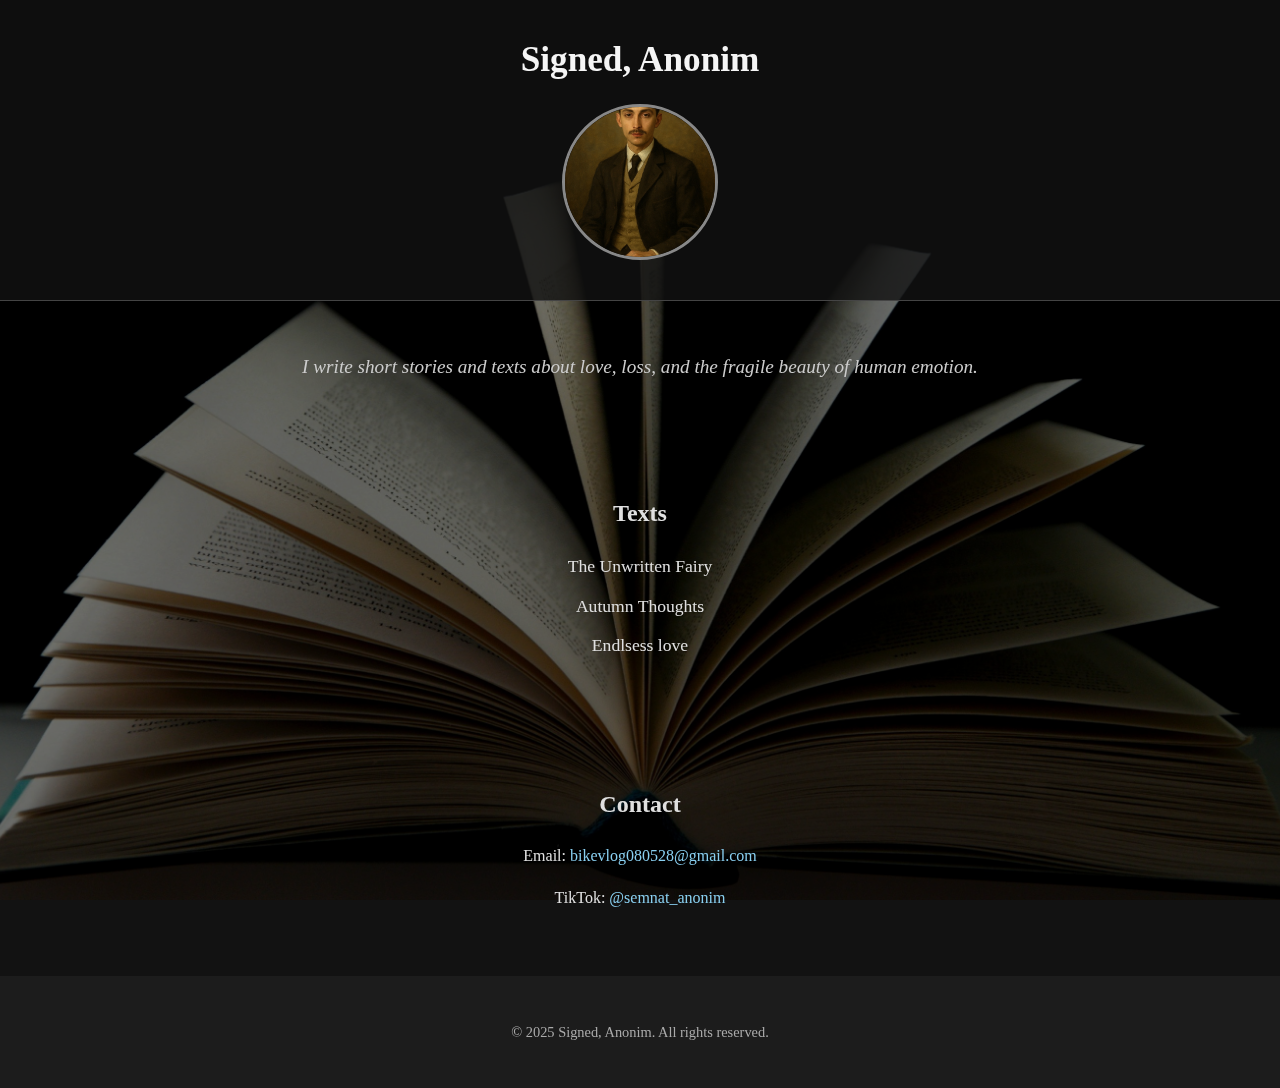
<file: index.html>
<!DOCTYPE html>
<html lang="ro">
<head>
    <meta charset="UTF-8">
    <meta name="viewport" content="width=device-width, initial-scale=1.0">
    <title>Semnat, Anonim</title>
    <link rel="stylesheet" href="style.css">
</head>

<link href="https://fonts.googleapis.com/css2?family=Playfair+Display:wght@500&display=swap" rel="stylesheet">


<body>
    <header>
        <h1>Signed, Anonim</h1>
        <img src="portret.png" alt="Profil artistic" class="profil">
    </header>

    <section class="intro">
        <p>I write short stories and texts about love, loss, and the fragile beauty of human emotion.</p>
    </section>

    <section class="texte">
        <h2>Texts</h2>
        <ul>
            <li><a href="TheUnwrittenFairy.html">The Unwritten Fairy</a></li>
            <li><a href="AutumnThoughts.html">Autumn Thoughts</a></li>
            <li><a href="EndlessLove.html">Endlsess love</a></li>

        </ul>
    </section>

    <section class="contact">
        <h2>Contact</h2>
        <p>Email: <a href="mailto:anonim@example.com">bikevlog080528@gmail.com</a></p>
        <p>TikTok: <a href="https://www.tiktok.com/@semnat_anonim" target="_blank">@semnat_anonim</a></p>
    </section>

    <footer>
  <p>© 2025 Signed, Anonim. All rights reserved.</p>
</footer>

</body>
</html>
</file>
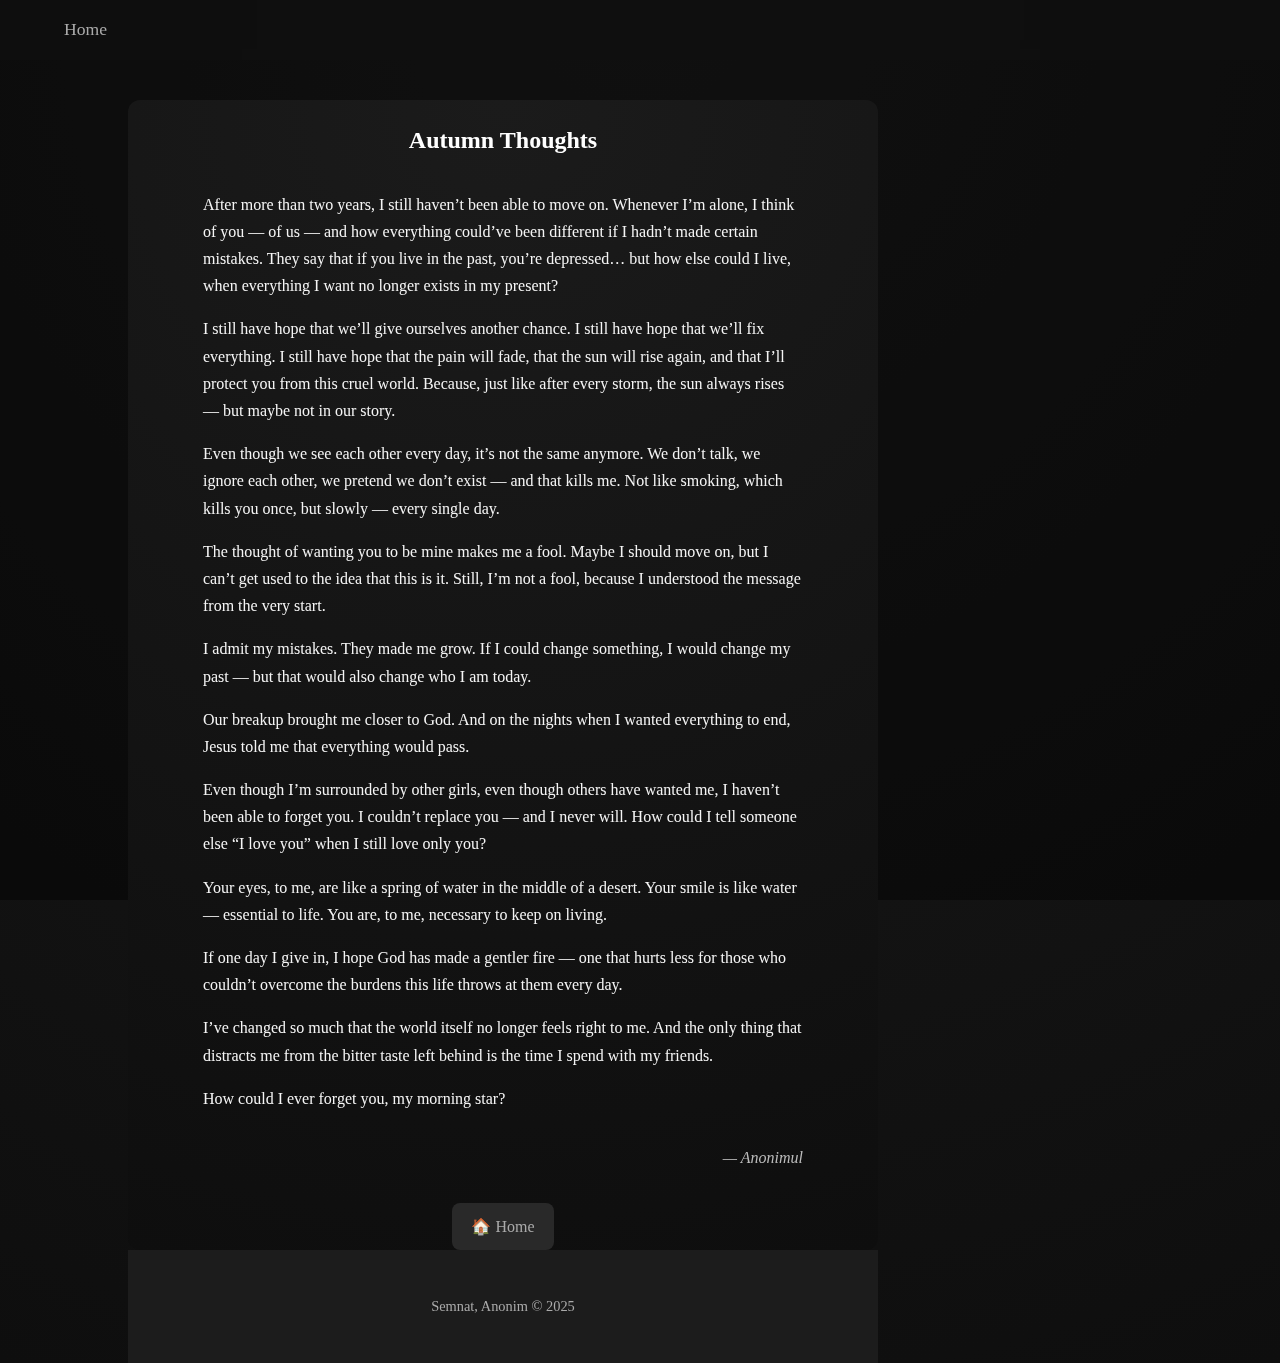
<file: AutumnThoughts.html>
<!DOCTYPE html>
<html lang="en">
<head>
    <meta charset="UTF-8">
    <meta name="viewport" content="width=device-width, initial-scale=1.0">
    <title>The Unwritten Fairy</title>
    <link rel="stylesheet" href="style.css">
</head>
<body class="text-page">

    <nav class="navbar">
        <a href="index.html" class="home-link">Home</a>
    </nav>

    <div style="height: 100px;"></div>

    <main class="text-page">
        <h2>Autumn Thoughts</h2>

        <p>After more than two years, I still haven’t been able to move on. Whenever I’m alone, I think of you — of us — and how everything could’ve been different if I hadn’t made certain mistakes. They say that if you live in the past, you’re depressed… but how else could I live, when everything I want no longer exists in my present?</p>

        <p>I still have hope that we’ll give ourselves another chance. I still have hope that we’ll fix everything. I still have hope that the pain will fade, that the sun will rise again, and that I’ll protect you from this cruel world. Because, just like after every storm, the sun always rises — but maybe not in our story.</p>

        <p>Even though we see each other every day, it’s not the same anymore. We don’t talk, we ignore each other, we pretend we don’t exist — and that kills me. Not like smoking, which kills you once, but slowly — every single day.</p>

        <p>The thought of wanting you to be mine makes me a fool. Maybe I should move on, but I can’t get used to the idea that this is it. Still, I’m not a fool, because I understood the message from the very start.</p>

        <p>I admit my mistakes. They made me grow. If I could change something, I would change my past — but that would also change who I am today.</p>

        <p>Our breakup brought me closer to God. And on the nights when I wanted everything to end, Jesus told me that everything would pass.</p>

        <p>Even though I’m surrounded by other girls, even though others have wanted me, I haven’t been able to forget you. I couldn’t replace you — and I never will. How could I tell someone else “I love you” when I still love only you?</p>

        <p>Your eyes, to me, are like a spring of water in the middle of a desert. Your smile is like water — essential to life. You are, to me, necessary to keep on living.</p>

        <p>If one day I give in, I hope God has made a gentler fire — one that hurts less for those who couldn’t overcome the burdens this life throws at them every day.</p>

        <p>I’ve changed so much that the world itself no longer feels right to me. And the only thing that distracts me from the bitter taste left behind is the time I spend with my friends.</p>

        <p>How could I ever forget you, my morning star?</p>

        <p class="signature">— Anonimul</p>

        <a href="index.html" class="home-button">🏠 Home</a>
    </main>

    <footer>
        <p>Semnat, Anonim © 2025</p>
    </footer>

    <script>
        const navbar = document.querySelector('.navbar');
        let lastScrollY = window.scrollY;
        window.addEventListener('scroll', () => {
            if (window.scrollY > lastScrollY) {
                navbar.style.top = '-70px'; // Dispare la scroll down
            } else {
                navbar.style.top = '0'; // Reapare la scroll up
            }
            lastScrollY = window.scrollY;
        });
    </script>
</body>
</html>
</file>
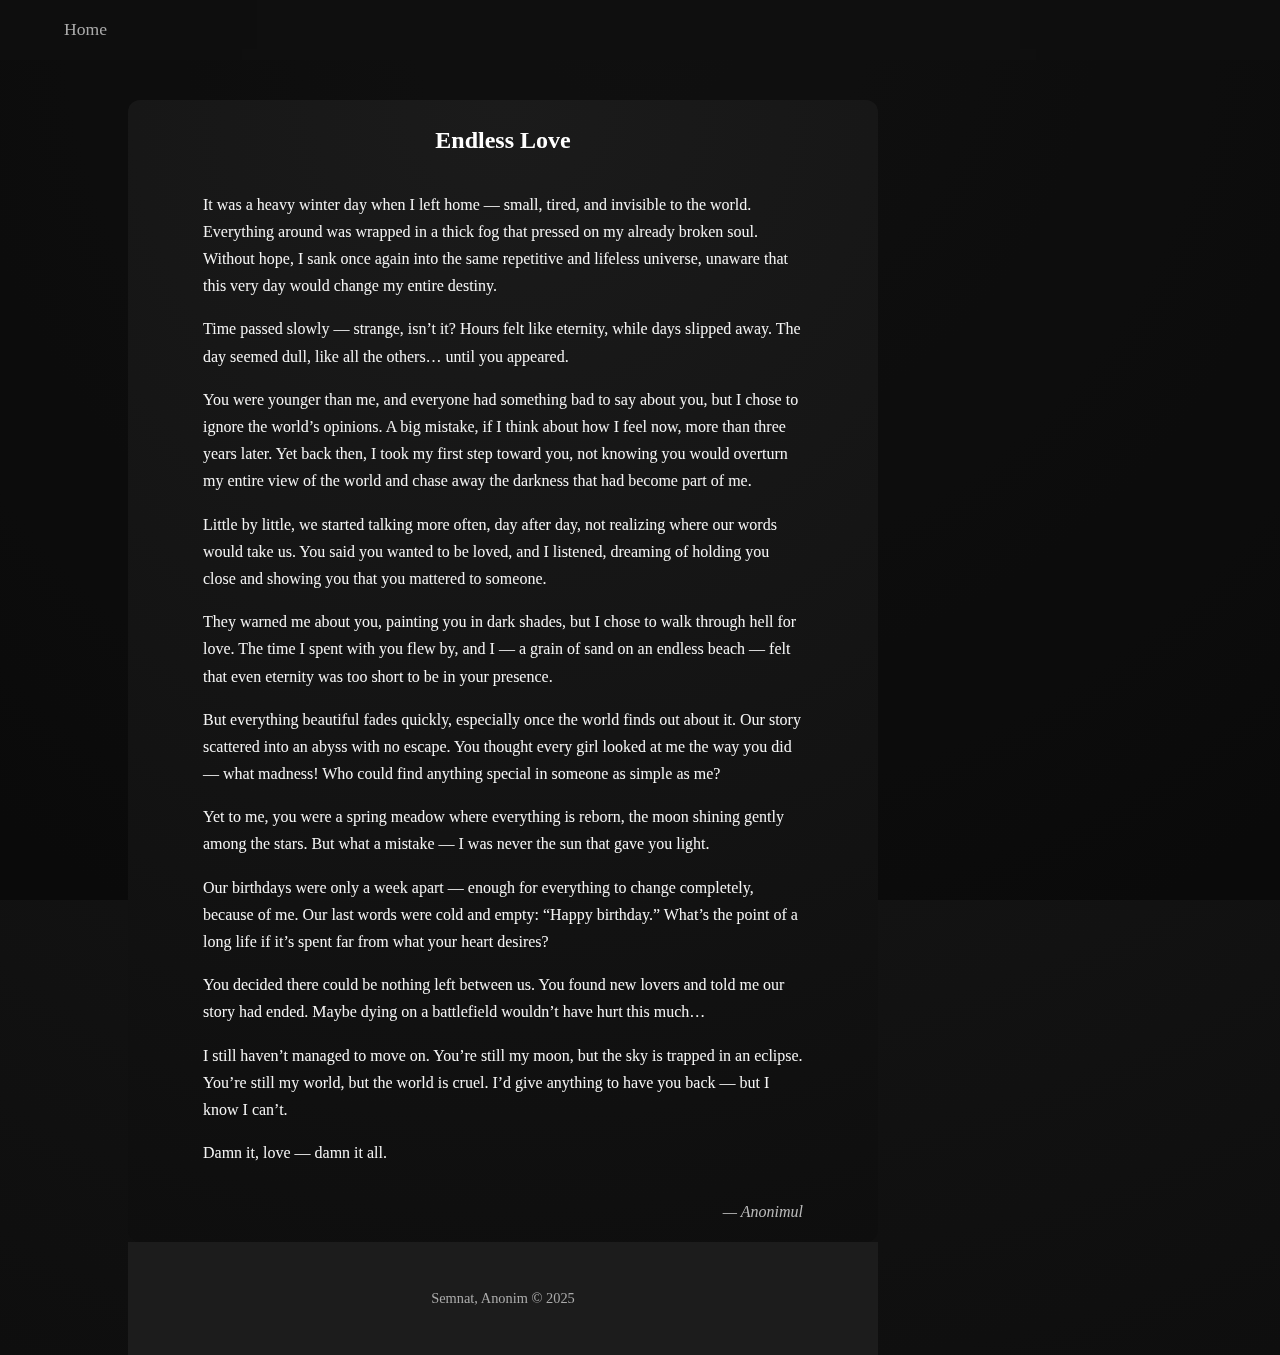
<file: EndlessLove.html>
<!DOCTYPE html>
<html lang="en">
<head>
    <meta charset="UTF-8">
    <meta name="viewport" content="width=device-width, initial-scale=1.0">
    <title>The Unwritten Fairy</title>
    <link rel="stylesheet" href="style.css">
</head>
<body class="text-page">

    <nav class="navbar">
        <a href="index.html" class="home-link">Home</a>
    </nav>

    <div style="height: 100px;"></div>

    <main class="text-page">
        <h2>Endless Love</h2>

        <p>It was a heavy winter day when I left home — small, tired, and invisible to the world. Everything around was wrapped in a thick fog that pressed on my already broken soul. Without hope, I sank once again into the same repetitive and lifeless universe, unaware that this very day would change my entire destiny.</p>

        <p>Time passed slowly — strange, isn’t it? Hours felt like eternity, while days slipped away. The day seemed dull, like all the others… until you appeared.</p>

        <p>You were younger than me, and everyone had something bad to say about you, but I chose to ignore the world’s opinions. A big mistake, if I think about how I feel now, more than three years later. Yet back then, I took my first step toward you, not knowing you would overturn my entire view of the world and chase away the darkness that had become part of me.</p>

        <p>Little by little, we started talking more often, day after day, not realizing where our words would take us. You said you wanted to be loved, and I listened, dreaming of holding you close and showing you that you mattered to someone.</p>

        <p>They warned me about you, painting you in dark shades, but I chose to walk through hell for love. The time I spent with you flew by, and I — a grain of sand on an endless beach — felt that even eternity was too short to be in your presence.</p>

        <p>But everything beautiful fades quickly, especially once the world finds out about it. Our story scattered into an abyss with no escape. You thought every girl looked at me the way you did — what madness! Who could find anything special in someone as simple as me?</p>

        <p>Yet to me, you were a spring meadow where everything is reborn, the moon shining gently among the stars. But what a mistake — I was never the sun that gave you light.</p>

        <p>Our birthdays were only a week apart — enough for everything to change completely, because of me. Our last words were cold and empty: “Happy birthday.” What’s the point of a long life if it’s spent far from what your heart desires?</p>

        <p>You decided there could be nothing left between us. You found new lovers and told me our story had ended. Maybe dying on a battlefield wouldn’t have hurt this much…</p>

        <p>I still haven’t managed to move on. You’re still my moon, but the sky is trapped in an eclipse. You’re still my world, but the world is cruel. I’d give anything to have you back — but I know I can’t.</p>

        <p>Damn it, love — damn it all.</p>

        <p class="signature">— Anonimul</p>

    </main>

    <footer>
        <p>Semnat, Anonim © 2025</p>
    </footer>

    <script>
        const navbar = document.querySelector('.navbar');
        let lastScrollY = window.scrollY;
        window.addEventListener('scroll', () => {
            if (window.scrollY > lastScrollY) {
                navbar.style.top = '-70px'; // Dispare la scroll down
            } else {
                navbar.style.top = '0'; // Reapare la scroll up
            }
            lastScrollY = window.scrollY;
        });
    </script>
</body>
</html>
</file>
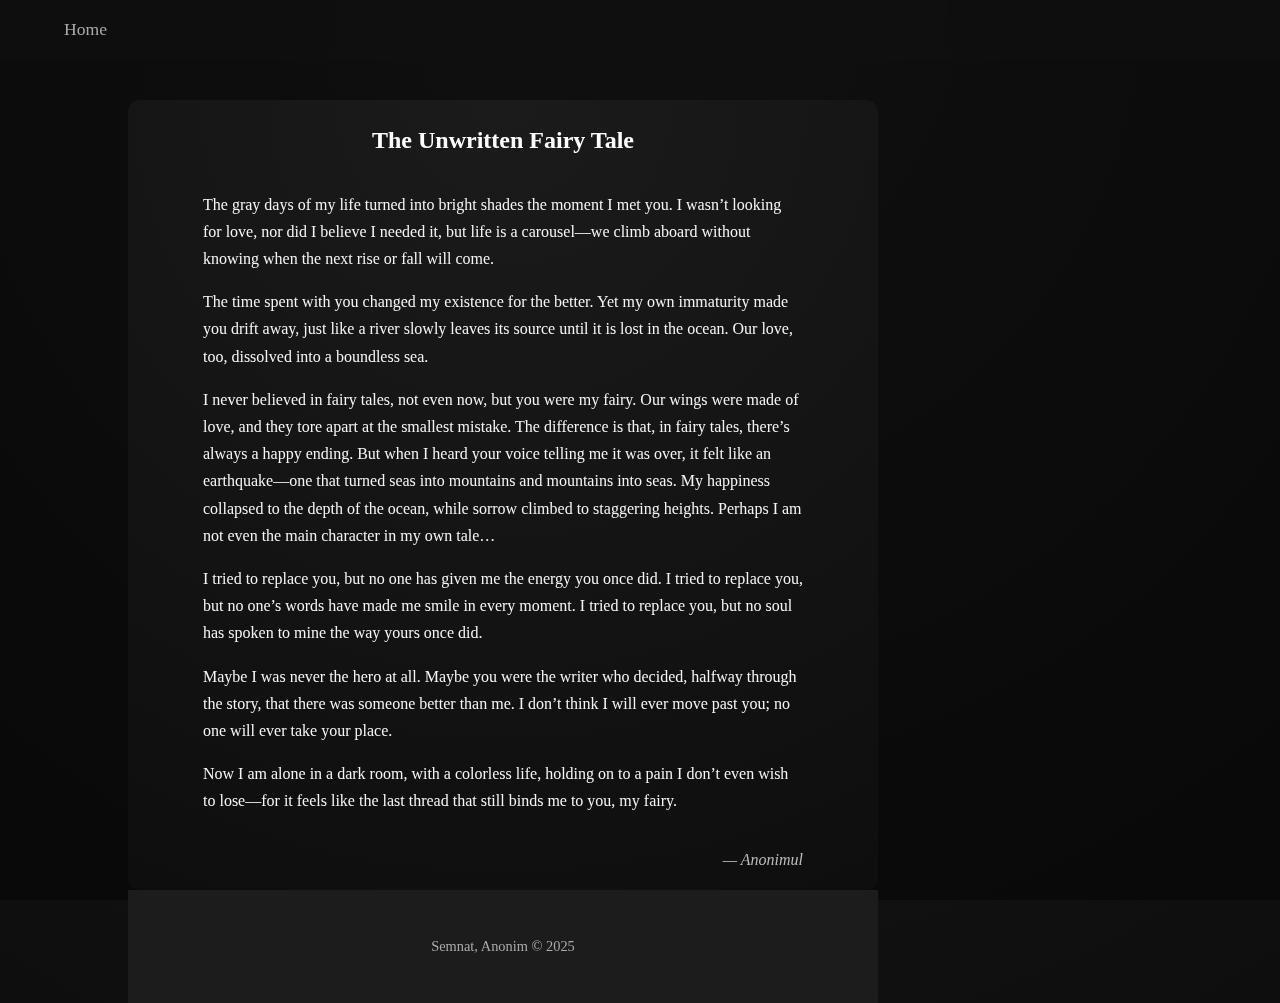
<file: TheUnwrittenFairy.html>
<!DOCTYPE html>
<html lang="en">
<head>
    <meta charset="UTF-8">
    <meta name="viewport" content="width=device-width, initial-scale=1.0">
    <title>The Unwritten Fairy</title>
    <link rel="stylesheet" href="style.css">
</head>
<body class="text-page">

    <nav class="navbar">
        <a href="index.html" class="home-link">Home</a>
    </nav>

<body>
    <div style="height: 100px;"></div>

    <main class="text-page">
        <h2>The Unwritten Fairy Tale</h2>

        <p>The gray days of my life turned into bright shades the moment I met you. I wasn’t looking for love, nor did I believe I needed it, but life is a carousel—we climb aboard without knowing when the next rise or fall will come.</p>
        <p>The time spent with you changed my existence for the better. Yet my own immaturity made you drift away, just like a river slowly leaves its source until it is lost in the ocean. Our love, too, dissolved into a boundless sea.</p>
        <p>I never believed in fairy tales, not even now, but you were my fairy. Our wings were made of love, and they tore apart at the smallest mistake. The difference is that, in fairy tales, there’s always a happy ending. But when I heard your voice telling me it was over, it felt like an earthquake—one that turned seas into mountains and mountains into seas. My happiness collapsed to the depth of the ocean, while sorrow climbed to staggering heights. Perhaps I am not even the main character in my own tale…</p>
        <p>I tried to replace you, but no one has given me the energy you once did. I tried to replace you, but no one’s words have made me smile in every moment. I tried to replace you, but no soul has spoken to mine the way yours once did.</p>
        <p>Maybe I was never the hero at all. Maybe you were the writer who decided, halfway through the story, that there was someone better than me. I don’t think I will ever move past you; no one will ever take your place.</p>
        <p>Now I am alone in a dark room, with a colorless life, holding on to a pain I don’t even wish to lose—for it feels like the last thread that still binds me to you, my fairy.</p>

        <p class="signature">— Anonimul</p>

    </main>

    <footer>
        <p>Semnat, Anonim © 2025</p>
    </footer>

    <script>
        const navbar = document.querySelector('.navbar');
        let lastScrollY = window.scrollY;
        window.addEventListener('scroll', () => {
            if (window.scrollY > lastScrollY) {
                navbar.style.top = '-70px'; // Dispare la scroll down
            } else {
                navbar.style.top = '0'; // Reapare la scroll up
            }
            lastScrollY = window.scrollY;
        });
    </script>
</body>
</html>
</file>
<file: style.css>
body {
    font-family: 'Georgia', serif;
    background-color: #121212;
    color: #f5f5f5;
    text-align: center;
    margin: 0;
    padding: 0;
}
body {
    background-image: url('background.jpg');
    background-size: cover;
    background-position: center;
    background-attachment: fixed; 
    color: #f5f5f5;
    font-family: 'Georgia', serif;
    margin: 0;
    padding: 0;
}
body::before {
  content: "";
  position: fixed;
  top: 0;
  left: 0;
  width: 100%;
  height: 100%;
  background: rgba(0, 0, 0, 0.4); 
  z-index: -1;
}
body {
  font-family: 'Playfair Display', serif;
}

section {
  margin: 50px 0;
}


header {
    padding: 40px 0;
    border-bottom: 1px solid #444;
}

h1 {
    font-size: 2.5em;
    margin-bottom: 10px;
}

.profil {
    width: 150px;
    height: 150px;
    border-radius: 50%;
    object-fit: cover;
    border: 3px solid #888;
}

.intro {
    font-style: italic;
    margin: 40px auto;
    width: 60%;
}

.texte {
    margin: 40px 0;
}

.texte ul {
    list-style: none;
    padding: 0;
}

.texte li {
    margin: 10px 0;
}

a {
    color: #89CFF0;
    text-decoration: none;
}

a:hover {
    text-decoration: underline;
}

footer {
  text-align: center;
  font-size: 0.9em;
  color: #ccc;
  margin-top: 40px;
}
.text-page {
    max-width: 800px;
    margin: 60px auto;
    padding: 20px;
    background: rgba(255, 255, 255, 0.04);
    border-radius: 12px;
    text-align: left;
    line-height: 1.8;
}

.text-page h2 {
    text-align: center;
    margin-bottom: 30px;
    color: #ffffff;
    font-weight: 600;
}

.signature {
    text-align: right;
    margin-top: 40px;
    font-style: italic;
    color: #bbb;
}

.text-page a {
    color: #aaa;
    text-decoration: none;
}
.text-page a:hover {
    color: #fff;
}

/* === GENERAL === */
body {
    margin: 0;
    font-family: 'Georgia', serif;
    background-color: #121212;
    color: #e0e0e0;
    line-height: 1.6;
    display: flex;
    flex-direction: column;
    min-height: 100vh;
}

/* === HEADER (doar pentru pagina principală) === */
header {
    background-color: rgba(18,18,18,0.8);
    text-align: center;
    padding: 2rem 1rem;
}

header h1 {
    font-size: 2.2rem;
    margin: 0;
    color: #f5f5f5;
}

.profil {
    width: 150px;
    height: 150px;
    border-radius: 50%;
    margin-top: 1rem;
}

/* === INTRO === */
.intro {
    text-align: center;
    margin: 2rem auto;
    font-size: 1.2rem;
    color: #ccc;
}

/* === LINKS TO TEXTS === */
.texte ul {
    list-style: none;
    padding: 0;
    text-align: center;
}

.texte li {
    margin: 0.7rem 0;
}

.texte a {
    color: #e0e0e0;
    text-decoration: none;
    font-size: 1.1rem;
    transition: color 0.3s;
}

.texte a:hover {
    color: #9aa0a6;
}

/* === INDIVIDUAL TEXT PAGES === */
.text-page {
    max-width: 750px;
    margin: 3rem auto;
    padding: 0 1.5rem;
    color: #e0e0e0;
    background: none;
}

/* === HOME BUTTON === */
.home-button {
    display: block;
    text-align: center;
    background-color: #292929;
    color: #f5f5f5;
    padding: 0.6rem 1.2rem;
    border-radius: 8px;
    text-decoration: none;
    width: fit-content;
    margin: 2rem auto 0;
    transition: background-color 0.3s;
}

.home-button:hover {
    background-color: #3d3d3d;
}

/* === FOOTER === */
footer {
    text-align: center;
    padding: 1.5rem;
    margin-top: auto;
    color: #aaa;
    font-size: 0.9rem;
    background-color: #1c1c1c;
}

/* === SIGNATURE === */
.signature {
    text-align: right;
    font-style: italic;
    margin-top: 2rem;
}
/* Stil general pentru paginile cu texte */
.text-page {
    background: radial-gradient(circle at top, #1b1b1b, #0e0e0e);
    color: #f5f5f5;
    font-family: 'Georgia', serif;
    line-height: 1.7;
    margin: 0;
    padding: 0 10%;
    transition: background 1s ease;
}

/* Navbar Home minimalist */
.navbar {
    position: fixed;
    top: 0;
    left: 0;
    width: 100%;
    background: rgba(15, 15, 15, 0.7);
    padding: 15px 5%;
    display: flex;
    align-items: center;
    transition: top 0.4s ease;
    backdrop-filter: blur(4px);
    z-index: 10;
}

.home-link {
    color: #eaeaea;
    text-decoration: none;
    font-size: 1.1rem;
    transition: color 0.3s ease, text-shadow 0.3s ease;
}

.home-link:hover {
    color: #ffffff;
    text-shadow: 0 0 6px rgba(255, 255, 255, 0.3);
    text-decoration: underline;
}

/* Text layout */
main {
    margin-top: 130px; /* crește distanța dintre navbar și titlu */
    padding-bottom: 50px;
    animation: fadeIn 1s ease-in;
}


@keyframes fadeIn {
    from { opacity: 0; transform: translateY(15px); }
    to { opacity: 1; transform: translateY(0); }
}

footer {
    text-align: center;
    padding: 30px;
    color: #aaa;
    font-size: 0.9rem;
}
</file>
